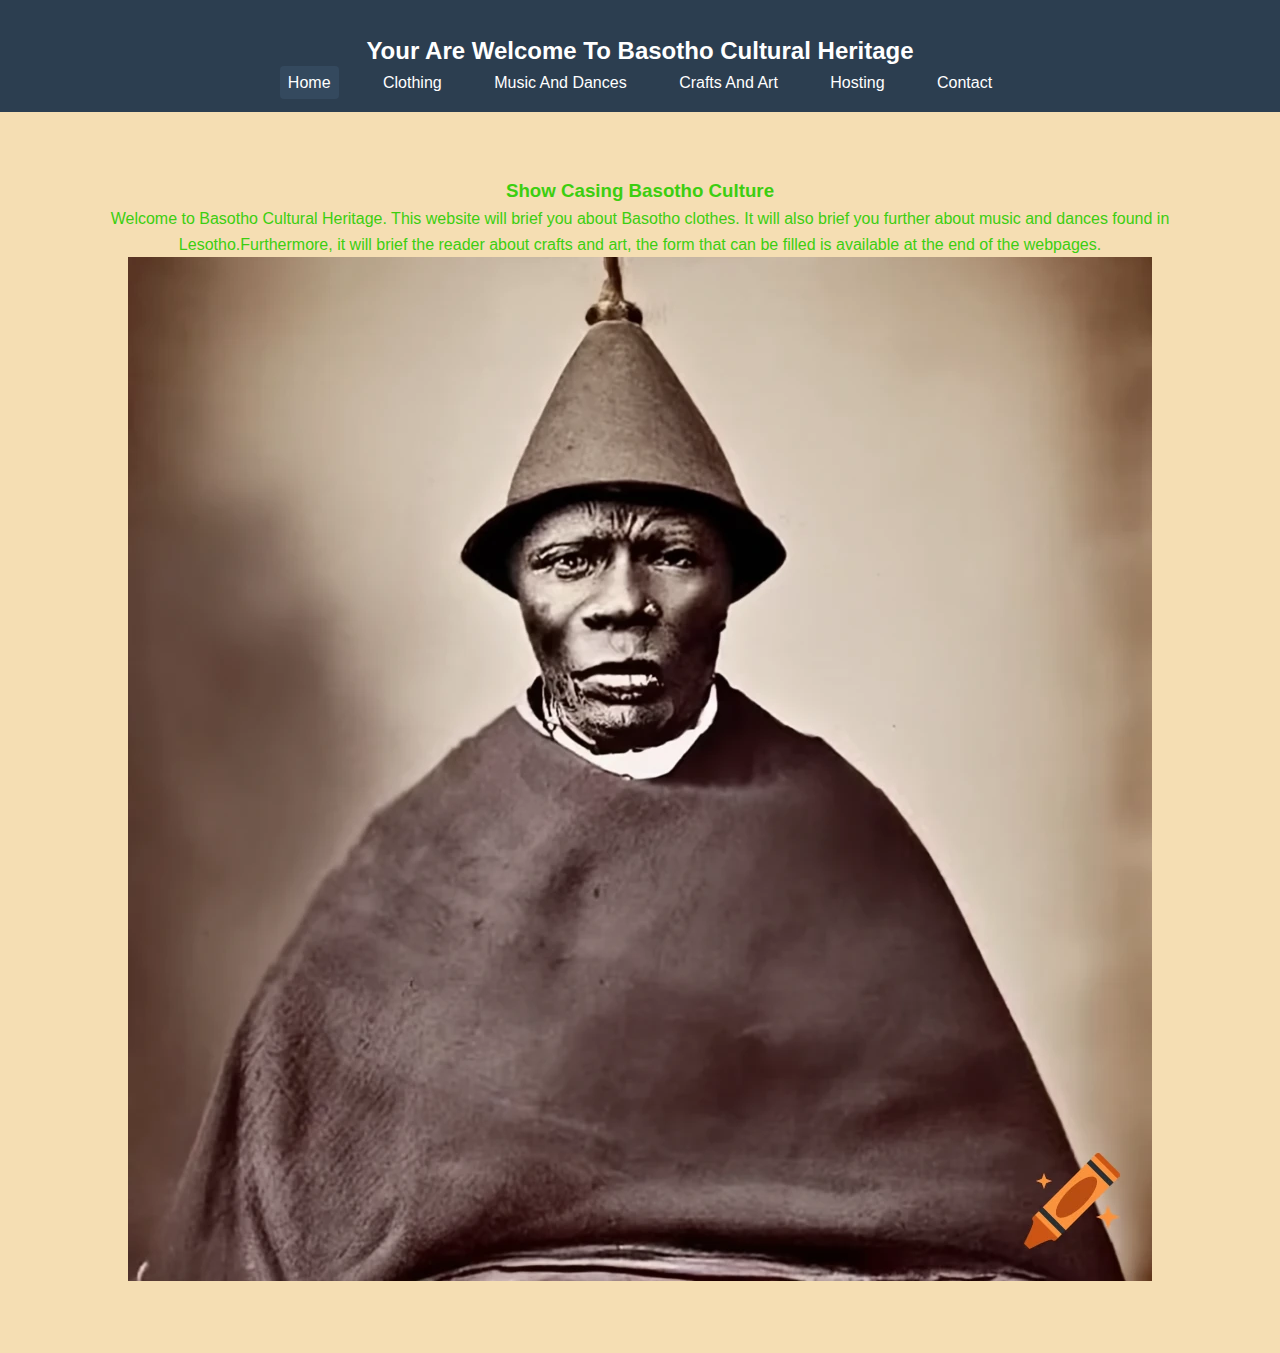
<file: index.html>
<!DOCTYPE html>
<html>
<head>
	<meta charset="utf-8">
	<meta name="viewport" content="width=device-width, initial-scale=1">
	<title>Basotho Cultural Heritage</title>
	<link rel="stylesheet" href="style.css">
</head>
<body>
	<header>
	
	<nav>
		<h2>Your Are Welcome To Basotho Cultural Heritage</h2>
		<div>
			<a href="index.html" class="active">Home</a>
			<a href="clothing.html">Clothing</a>
			<a href="music and dances.html">Music And Dances</a>
			<a href="crafts and art.html">Crafts And Art</a>
			<a href="hosting.html">Hosting</a>
			<a href="contact.html">Contact</a>
		</div>
	</nav>	
	</header>
	<main>
		<section class="hero">

				<h3>Show Casing Basotho Culture</h3>
				<p>Welcome to Basotho Cultural Heritage. This website will brief you about Basotho clothes. It will also brief you further about music and dances found in Lesotho.Furthermore, it will brief the reader about crafts and art, the form that can be filled is available at the end of the webpages.</p>
				<img src="images/herp.jpg" alt="hero Image">
		</section>
	</main>

<script>
	let currentSlide = 0;
	const slides = document.querySelectorAll('.slides img');
	const totalSlides = slides.length;

	function showSlide(index) {
		if (index >= totalSlides) currentSlide = 0;
		if (index < 0) currentSlide = totalSlides - 1;
		slides.forEach((slide, i) => {
			slide.style.opacity = i === currentSlide ? 1 : 0;
		});
	}
	function changeSlide(direction) {
		currentSlide += direction;
		showSlide(currentSlide);
	}
	// Auto-slide every 3 second
	setInterval(() => {
		changeSlide(1);
	}, 3000);

	// Initialize
	showSlide(0);
</script>

</body>
</html>
</file>
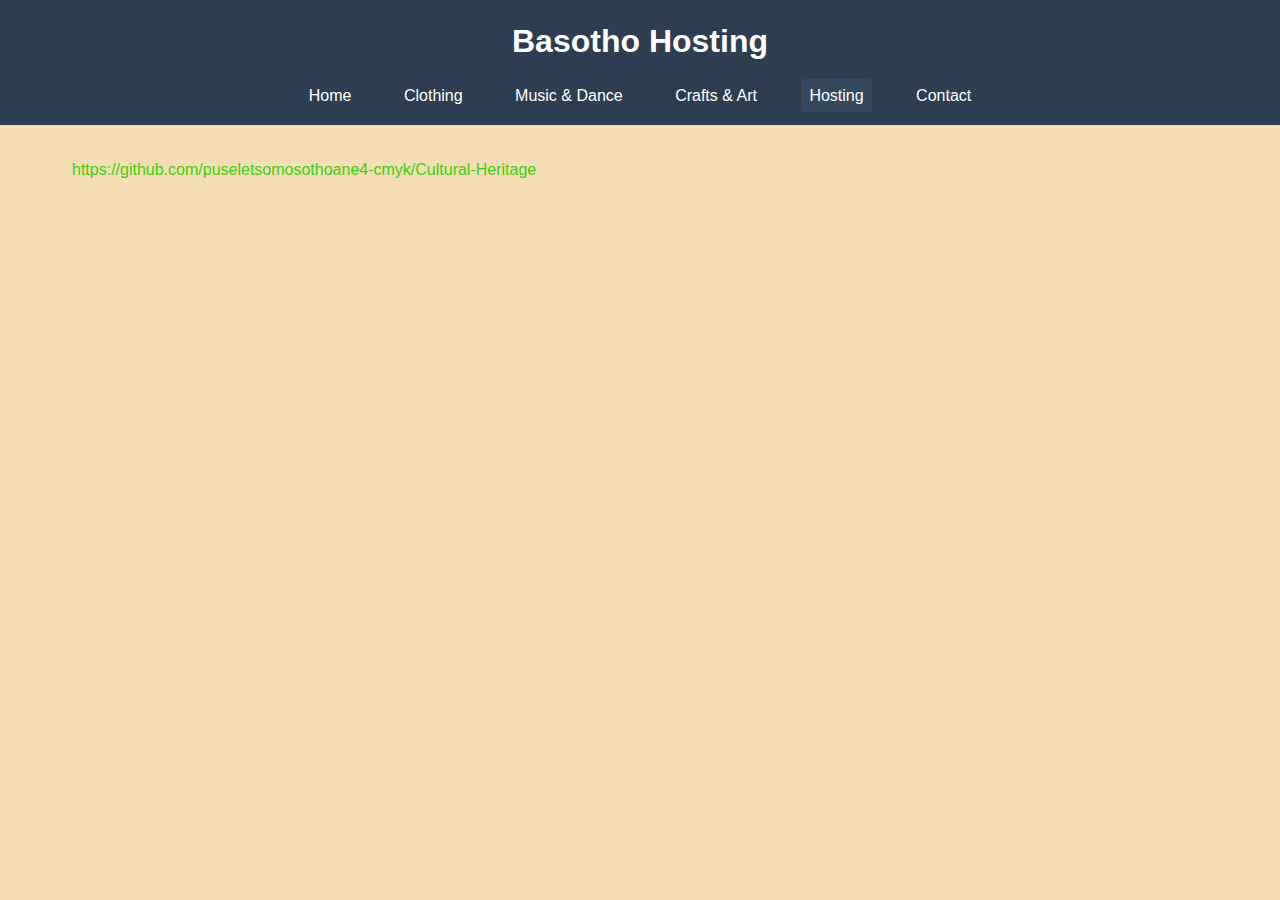
<file: hosting.html>
<!DOCTYPE html>
<html lang="en">
<head>
  <meta charset="UTF-8">
  <title>Hosting</title>
  <link rel="stylesheet" href="style.css">
  <meta name="viewport" content="width=device-width, initial-scale=1">
</head>
<body>
  <header>
    <h1>Basotho Hosting</h1>
   <nav>
      <a href="index.html">Home</a>
      <a href="clothing.html">Clothing</a>
      <a href="music and dances.html">Music & Dance</a>
      <a href="crafts and art.html">Crafts & Art</a>
      <a href="Hosting.html" class="active">Hosting</a>
      <a href="contact.html">Contact</a>
    </nav>
  </header>

  <main>
    <p>https://github.com/puseletsomosothoane4-cmyk/Cultural-Heritage</p>
  </main>
</body>
</html>
</file>
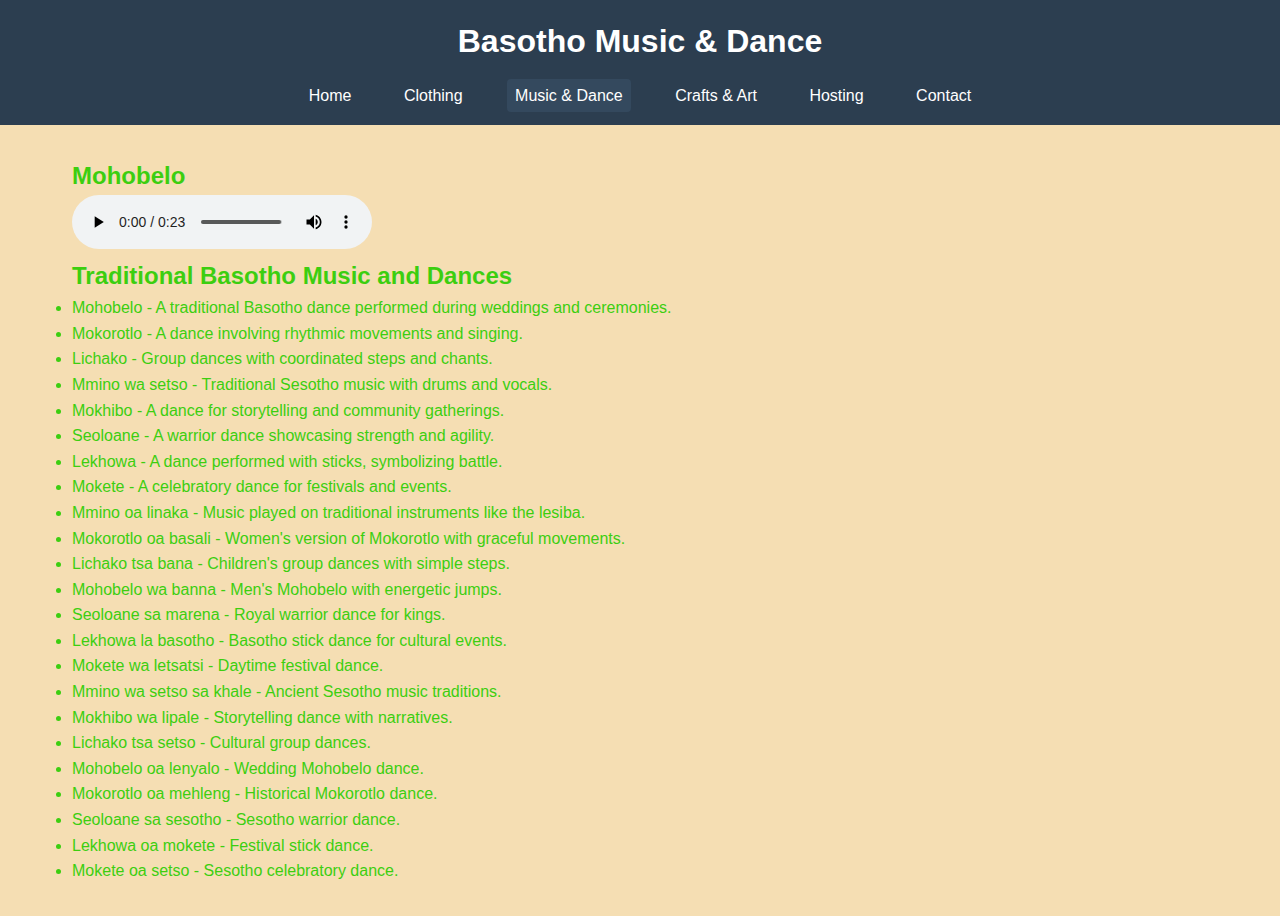
<file: music and dances.html>
<!DOCTYPE html>
<html lang="en">
<head>
  <meta charset="UTF-8">
  <title>Music & Dance</title>
  <link rel="stylesheet" href="style.css">
  <meta name="viewport" content="width=device-width, initial-scale=1">
</head>
<body>
  <header>
    <h1>Basotho Music & Dance</h1>
   <nav>
      <a href="index.html">Home</a>
      <a href="clothing.html">Clothing</a>
      <a href="music and dance.html" class="active">Music & Dance</a>
      <a href="crafts and art.html">Crafts & Art</a>
      <a href="Hosting.html">Hosting</a>
      <a href="contact.html">Contact</a>
    </nav>
  </header>

  <main>
    <div class="audio-container">
      <section>
        <h2>Mohobelo</h2>
        <audio controls>
          <source src="images/Lesotho(128k).mp3" type="audio/mp3">
          Your browser does not support the audio element.
        </audio>
      </section>
    </div>
    <section>
      <h2>Traditional Basotho Music and Dances</h2>
      <ul class="dance-items">
        <li><div>Mohobelo - A traditional Basotho dance performed during weddings and ceremonies.</div></li>
        <li><div>Mokorotlo - A dance involving rhythmic movements and singing.</div></li>
        <li><div>Lichako - Group dances with coordinated steps and chants.</div></li>

        <li><div>Mmino wa setso - Traditional Sesotho music with drums and vocals.</div></li>

        <li><div>Mokhibo - A dance for storytelling and community gatherings.</div></li>

        <li><div>Seoloane - A warrior dance showcasing strength and agility.</div></li>

        <li><div>Lekhowa - A dance performed with sticks, symbolizing battle.</div></li>

        <li><div>Mokete - A celebratory dance for festivals and events.</div></li>

        <li><div>Mmino oa linaka - Music played on traditional instruments like the lesiba.</div></li>

        <li><div>Mokorotlo oa basali - Women's version of Mokorotlo with graceful movements.</div></li>

        <li><div>Lichako tsa bana - Children's group dances with simple steps.</div></li>

        <li><div>Mohobelo wa banna - Men's Mohobelo with energetic jumps.</div></li>

        <li><div>Seoloane sa marena - Royal warrior dance for kings.</div></li>



        <li><div>Lekhowa la basotho - Basotho stick dance for cultural events.</div></li>



        <li><div>Mokete wa letsatsi - Daytime festival dance.</div></li>



        <li><div>Mmino wa setso sa khale - Ancient Sesotho music traditions.</div></li>



        <li><div>Mokhibo wa lipale - Storytelling dance with narratives.</div></li>



        <li><div>Lichako tsa setso - Cultural group dances.</div></li>



        <li><div>Mohobelo oa lenyalo - Wedding Mohobelo dance.</div></li>



        <li><div>Mokorotlo oa mehleng - Historical Mokorotlo dance.</div></li>



        <li><div>Seoloane sa sesotho - Sesotho warrior dance.</div></li>



        <li><div>Lekhowa oa mokete - Festival stick dance.</div></li>



        <li><div>Mokete oa setso - Sesotho celebratory dance.</div></li>
      </ul>
    </section>
  </main>
</body>
</html>
</file>
<file: style.css>
/* Basic reset */
* {
  margin: 0;
  padding: 0;
  box-sizing: border-box;
}

/* Body styles */
body {
  font-family: Arial, sans-serif;
  line-height: 1.6;
  color: #3cce10;
  background-color:wheat ;
}

/* Header styles */
header {
  background-color: #2c3e50;
  color: #fff;
  padding: 1rem;
  text-align: center;
}

header h1 {
  margin-bottom: 0.5rem;
}

/* Navigation styles */
nav {
  margin-top: 1rem;
}

nav a {
  color: #fff;
  text-decoration: none;
  margin: 0 1rem;
  padding: 0.5rem;
  border-radius: 4px;
  transition: background-color 0.3s;
}

nav a:hover, nav a.active {
  background-color: #34495e;
}

/* Main content */
main {
  padding: 2rem;
  max-width: 1200px;
  margin: 0 auto;
}

/* Grid layout for clothing page */
.grid {
  display: grid;
  grid-template-columns: repeat(auto-fill, minmax(300px, 1fr));
  gap: 1rem;
}

figure {
  background-color: #fff;
  border-radius: 8px;
  overflow: hidden;
  box-shadow: 0 2px 5px rgba(0,0,0,0.1);
}

figure img {
  width: 100%;
  height: 200px;
  object-fit: cover;
}

figcaption {
  padding: 1rem;
  font-size: 0.9rem;
}

/* Form styles for contact */
form {
  max-width: 600px;
  margin: 0 auto;
  background-color: #fff;
  padding: 2rem;
  border-radius: 8px;
  box-shadow: 0 2px 5px rgba(0,0,0,0.1);
}

label {
  display: block;
  margin-bottom: 0.5rem;
  font-weight: bold;
}

input, select, textarea {
  width: 100%;
  padding: 0.5rem;
  margin-bottom: 1rem;
  border: 1px solid #ddd;
  border-radius: 4px;
}

button {
  background-color: #2c3e50;
  color: #fff;
  padding: 0.75rem 1.5rem;
  border: none;
  border-radius: 4px;
  cursor: pointer;
  font-size: 1rem;
}

button:hover {
  background-color: #34495e;
}

/* Hero section for index */
.hero {
  text-align: center;
  padding: 2rem 0;
}

.carousel-container {
  position: relative;
  max-width: 800px;
  margin: 0 auto;
}

.carousel {
  position: relative;
}

.slides img {
  width: 100%;
  height: 400px;
  object-fit: cover;
  border-radius: 8px;
}

.prev, .next {
  position: absolute;
  top: 50%;
  transform: translateY(-50%);
  background-color: rgba(0,0,0,0.5);
  color: #fff;
  border: none;
  padding: 1rem;
  cursor: pointer;
  font-size: 1.5rem;
  border-radius: 50%;
}

.prev {
  left: 10px;
}

.next {
  right: 10px;
}

.prev:hover, .next:hover {
  background-color: rgba(0,0,0,0.7);
}
</file>
